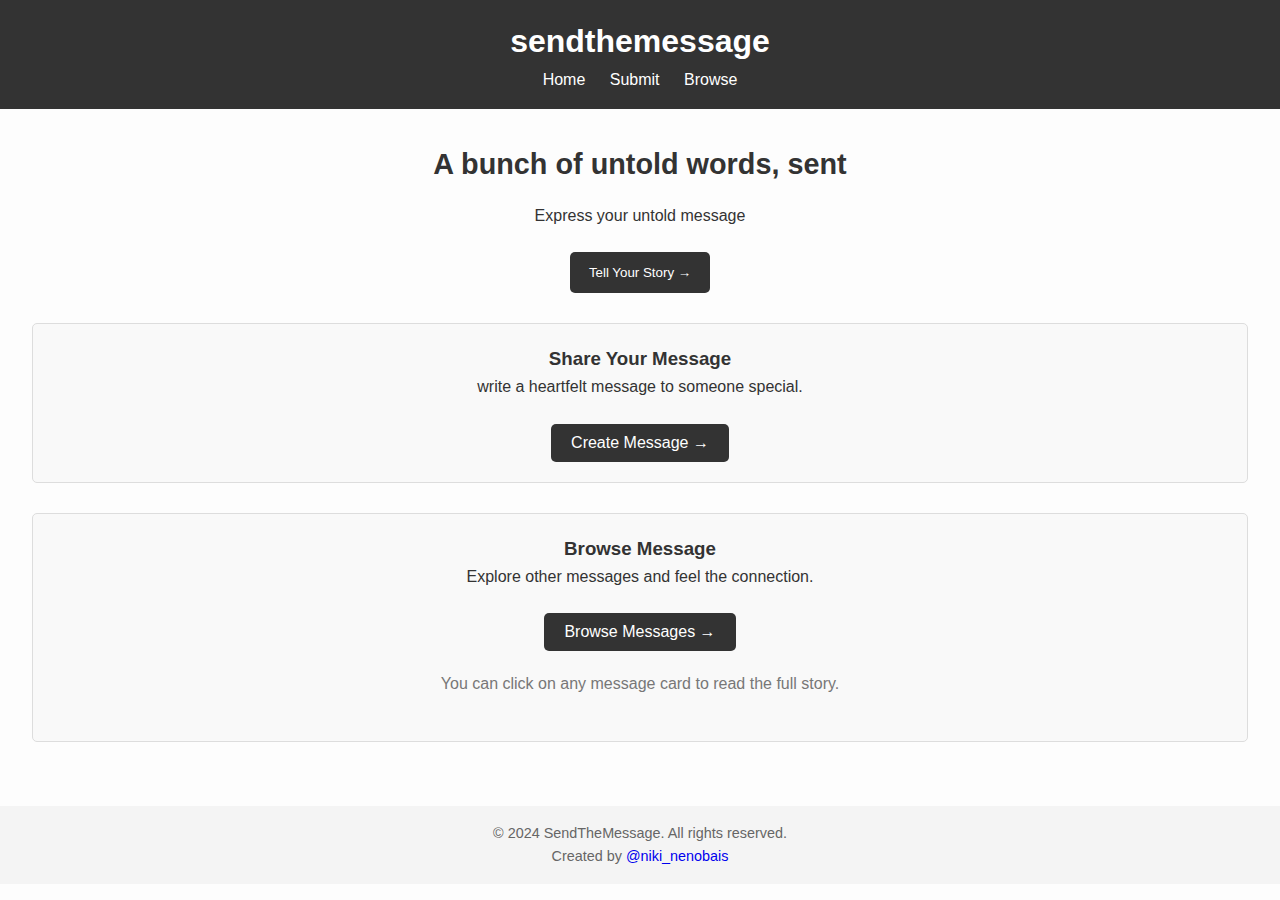
<file: index.html>
<!DOCTYPE html>
<html lang="id">
<head>
    <meta charset="UTF-8">
    <meta name="viewport" content="width=device-width, initial-scale=1.0">
    <title>Send The Message</title>
    <link rel="stylesheet" href="style.css">
    <script>
        // Fungsi navigateTo untuk mengarahkan ke halaman yang sesuai
        function navigateTo(page) {
            console.log('navigateTo function called with page:', page);  // Debugging log

            if (page === 'form') {
                console.log('Redirecting to submit.html');  // Debugging log
                window.location.href = "submit.html";
            } else if (page === 'browse') {
                console.log('Redirecting to browse.html');  // Debugging log
                window.location.href = "browse.html";
            }
        }
    </script>
</head>
<body>
    <header class="header">
        <h1>sendthemessage</h1>
        <nav>
            <a href="index.html">Home</a>
            <a href="submit.html">Submit</a>
            <a href="browse.html">Browse</a>
        </nav>
    </header>

    <main class="main-content">
        <section class="intro">
            <h2>A bunch of untold words, sent </h2>
            <p>Express your untold message</p>
            <button onclick="navigateTo('form')">Tell Your Story →</button>
        </section>
        
        <!-- Box untuk Share Your Message -->
        <section class="message-box">
            <h3>Share Your Message</h3>
            <p>write a heartfelt message to someone special.</p>
            <button onclick="navigateTo('form')">Create Message →</button>
        </section>

        <!-- Box untuk Browse Message -->
        <section class="message-box">
            <h3>Browse Message</h3>
            <p>Explore other messages and feel the connection.</p>
            <button onclick="navigateTo('browse')">Browse Messages →</button>
            
            <!-- Detail Message di bawah Browse Message -->
            <div class="detail-message">
                <p>You can click on any message card to read the full story.</p>
            </div>
        </section>
    </main>

    <footer class="footer">
        <p>© 2024 SendTheMessage. All rights reserved.</p>
        <p>Created by <a href="https://instagram.com/niki_nenobais" target="_blank">@niki_nenobais</a></p>
    </footer>
</body>
</html>
</file>
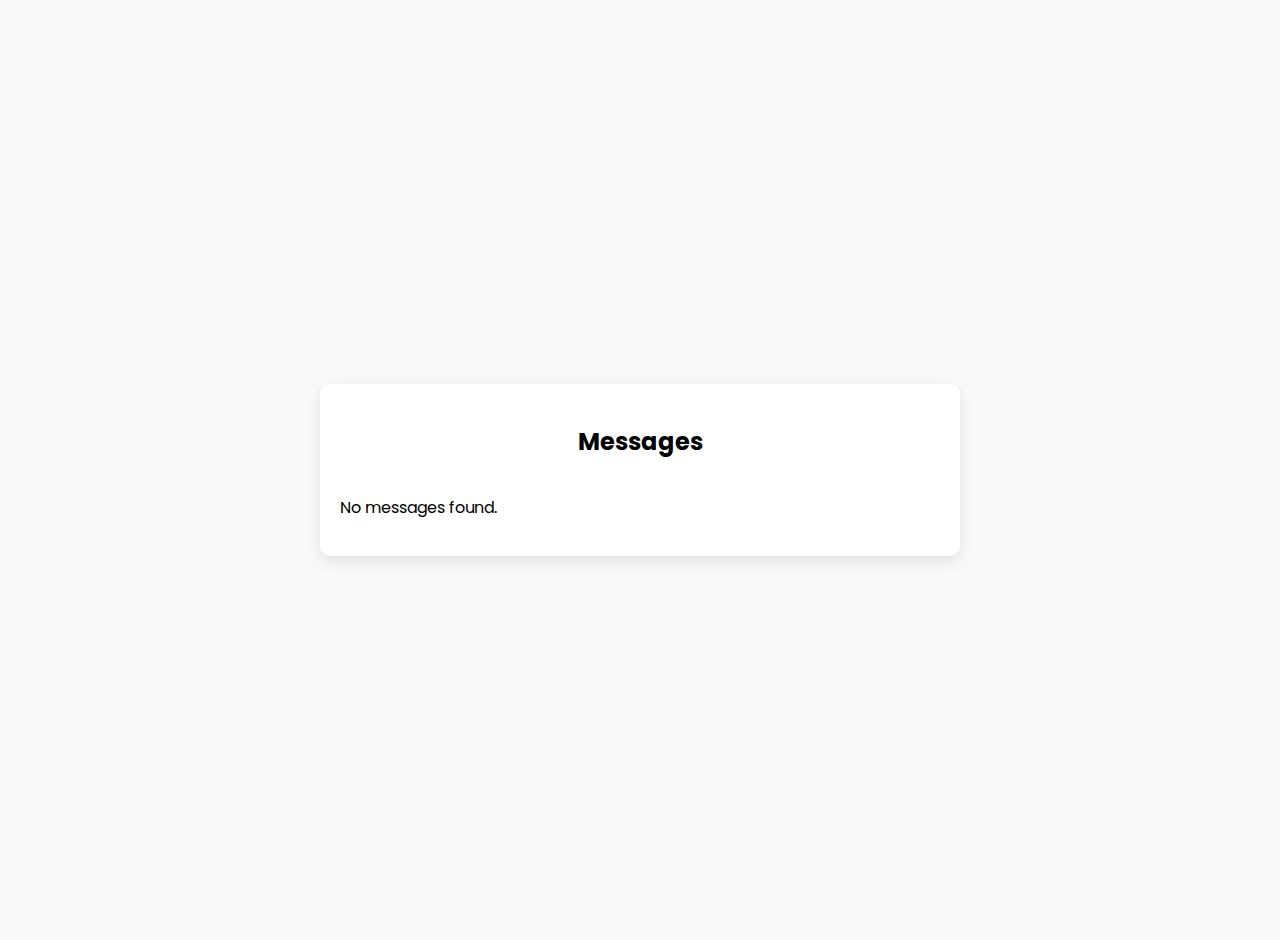
<file: browse.html>
<!DOCTYPE html>
<html lang="id">
<head>
    <meta charset="UTF-8">
    <meta name="viewport" content="width=device-width, initial-scale=1.0">
    <title>Browse Messages</title>
    <link href="https://fonts.googleapis.com/css2?family=Dancing+Script&family=Poppins&display=swap" rel="stylesheet">
    <style>
        /* Global Styles */
        body {
            font-family: 'Poppins', sans-serif;
            background: #f9f9f9;
            display: flex;
            justify-content: center;
            align-items: center;
            height: 100vh;
            padding: 20px;
            margin: 0;
        }

        .container {
            background: white;
            padding: 20px;
            border-radius: 10px;
            box-shadow: 0 5px 15px rgba(0, 0, 0, 0.1);
            width: 100%;
            max-width: 600px;
        }

        h2 {
            margin-bottom: 20px;
            text-align: center;
        }

        .message {
            padding: 15px;
            margin-bottom: 15px;
            border: 1px solid #ccc;
            border-radius: 5px;
            cursor: pointer;
            transition: background-color 0.3s ease;
            position: relative;
        }

        .message:hover {
            background-color: #f0f0f0;
        }

        .recipient {
            font-family: 'Poppins', sans-serif;
            font-weight: bold;
            font-size: 1rem;
            color: #333;
            margin-bottom: 10px;
        }

        .message-text {
            font-family: 'Dancing Script', cursive;
            font-size: 1.2rem;
            margin: 0;
        }

        .message small {
            font-family: 'Poppins', sans-serif;
            color: #777;
            font-size: 0.9rem;
            display: block;
            margin-top: 10px;
        }

        .message-list {
            max-height: 500px;
            overflow-y: auto;
        }

        .full-message {
            display: none;
            position: fixed;
            top: 0;
            left: 0;
            width: 100%;
            height: 100%;
            background: rgba(0,0,0,0.7);
            z-index: 1000;
            justify-content: center;
            align-items: center;
        }

        .full-message-content {
            background: white;
            padding: 30px;
            border-radius: 10px;
            max-width: 500px;
            width: 90%;
            max-height: 80vh;
            overflow-y: auto;
            position: relative;
        }

        .close-btn {
            position: absolute;
            top: 10px;
            right: 10px;
            background: none;
            border: none;
            font-size: 24px;
            cursor: pointer;
        }
    </style>
</head>
<body>
    <div class="container">
        <h2>Messages</h2>
        <div id="messagesList" class="message-list">
            <!-- Pesan akan dimuat di sini -->
        </div>
    </div>

    <div id="fullMessageView" class="full-message">
        <div class="full-message-content">
            <button class="close-btn" onclick="closeFullMessage()">×</button>
            <div id="fullMessageContent"></div>
        </div>
    </div>

    <script>
        // Mengambil pesan dari localStorage
        const messages = JSON.parse(localStorage.getItem('stories')) || [];
        const messagesList = document.getElementById('messagesList');
        const fullMessageView = document.getElementById('fullMessageView');
        const fullMessageContent = document.getElementById('fullMessageContent');

        if (messages.length === 0) {
            messagesList.innerHTML = '<p>No messages found.</p>';
        } else {
            messages.forEach((msg, index) => {
                const messageDiv = document.createElement('div');
                messageDiv.classList.add('message');
                messageDiv.innerHTML = `
                    <div class="recipient">To: ${msg.recipientName}</div>
                    <p class="message-text">${limitText(msg.message)}</p>
                    <small>${new Date(msg.timestamp).toLocaleString()}</small>
                `;

                // Menambahkan event listener untuk membuka pesan penuh saat diklik
                messageDiv.addEventListener('click', () => {
                    openFullMessage(index);
                });

                messagesList.appendChild(messageDiv);
            });
        }

        function limitText(text, maxLength = 50) {
            return text.length > maxLength ? text.substring(0, maxLength) + '...' : text;
        }

        function openFullMessage(index) {
            const msg = messages[index];
            fullMessageContent.innerHTML = `
                <h2 style="font-family: 'Poppins', sans-serif;">To: ${msg.recipientName}</h2>
                <p style="font-family: 'Dancing Script', cursive; font-size: 1.5rem;">${msg.message}</p>
                <small style="font-family: 'Poppins', sans-serif;">${new Date(msg.timestamp).toLocaleString()}</small>
            `;
            fullMessageView.style.display = 'flex';

            // Tambahkan event listener untuk tombol Escape
            document.addEventListener('keydown', escapeHandler);

            // Tambahkan event listener untuk menutup saat mengklik di luar area pesan
            fullMessageView.addEventListener('click', outsideClickHandler);
        }

        function escapeHandler(event) {
            if (event.key === 'Escape') {
                closeFullMessage();
            }
        }

        function outsideClickHandler(event) {
            // Pastikan klik terjadi di area fullMessageView, bukan di fullMessageContent
            if (event.target === fullMessageView) {
                closeFullMessage();
            }
        }

        function closeFullMessage() {
            fullMessageView.style.display = 'none';

            // Hapus event listener yang sebelumnya ditambahkan
            document.removeEventListener('keydown', escapeHandler);
            fullMessageView.removeEventListener('click', outsideClickHandler);
        }
    </script>
</body>
</html>
</file>
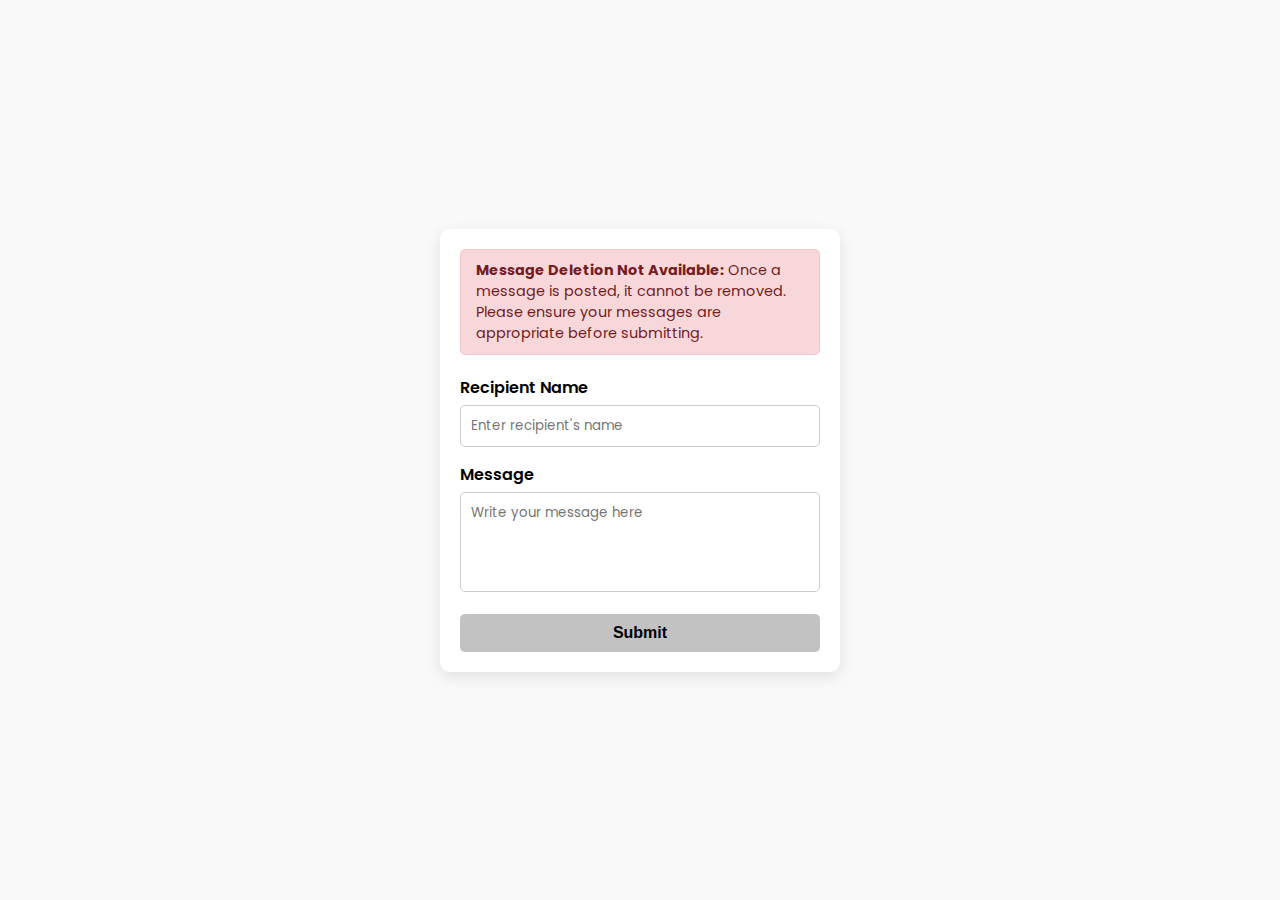
<file: submit.html>
<!DOCTYPE html>
<html lang="id">
<head>
    <meta charset="UTF-8">
    <meta name="viewport" content="width=device-width, initial-scale=1.0">
    <title>Tell Your Story</title>
    <link href="https://fonts.googleapis.com/css2?family=Poppins:wght@300;400;600&display=swap" rel="stylesheet">
    <style>
        * {
            margin: 0;
            padding: 0;
            box-sizing: border-box;
        }
        body {
            font-family: 'Poppins', sans-serif;
            background: #f9f9f9;
            display: flex;
            justify-content: center;
            align-items: center;
            height: 100vh;
            padding: 20px;
        }
        .container {
            background: white;
            padding: 20px;
            border-radius: 10px;
            box-shadow: 0 5px 15px rgba(0, 0, 0, 0.1);
            width: 100%;
            max-width: 400px;
        }
        .alert {
            background-color: #f8d7da;
            color: #721c24;
            padding: 10px 15px;
            border: 1px solid #f5c6cb;
            border-radius: 5px;
            margin-bottom: 20px;
            font-size: 0.9em;
        }
        .form-group {
            margin-bottom: 15px;
        }
        .form-group label {
            display: block;
            font-weight: 600;
            margin-bottom: 5px;
        }
        .form-group input, .form-group textarea {
            width: 100%;
            padding: 10px;
            border: 1px solid #ccc;
            border-radius: 5px;
            font-family: 'Poppins', sans-serif;
        }
        .form-group textarea {
            resize: none;
            height: 100px;
        }
        button {
            background-color: #9999;
            color: black;
            border: none;
            padding: 10px 15px;
            border-radius: 5px;
            cursor: pointer;
            width: 100%;
            font-size: 1em;
            font-weight: 600;
        }
        button:hover {
            background-color: #black;
        }
    </style>
</head>
<body>
    <div class="container">
        <div class="alert">
            <strong>Message Deletion Not Available:</strong> Once a message is posted, it cannot be removed. Please ensure your messages are appropriate before submitting.
        </div>
        <form id="storyForm">
            <div class="form-group">
                <label for="recipientName">Recipient Name</label>
                <input type="text" id="recipientName" placeholder="Enter recipient's name" required>
            </div>
            <div class="form-group">
                <label for="message">Message</label>
                <textarea id="message" placeholder="Write your message here" required></textarea>
            </div>
            <button type="submit">Submit</button>
        </form>
    </div>

    <script>
        document.getElementById('storyForm').addEventListener('submit', function (e) {
            e.preventDefault();
            
            const recipientName = document.getElementById('recipientName').value.trim();
            const message = document.getElementById('message').value.trim();

            if (!recipientName || !message) {
                alert('Please fill in all fields!');
                return;
            }

            // Simpan data ke local storage (simulasi)
            const stories = JSON.parse(localStorage.getItem('stories') || '[]');
            stories.push({ recipientName, message, timestamp: new Date().toISOString() });
            localStorage.setItem('stories', JSON.stringify(stories));

            alert('Your story has been submitted successfully!');
            this.reset(); // Reset form setelah submit
        });
    </script>
</body>
</html>
</file>
<file: style.css>
/* Reset */
* {
    margin: 0;
    padding: 0;
    box-sizing: border-box;
}

body {
    font-family: 'Arial', sans-serif;
    line-height: 1.6;
    background: #fdfdfd;
    color: #333;
}

/* Header */
.header {
    background: #333;
    color: #fff;
    padding: 1rem;
    text-align: center;
}

.header nav a {
    color: #fff;
    text-decoration: none;
    margin: 0 10px;
}

/* Main Content */
.main-content {
    padding: 2rem;
    text-align: center;
}

.main-content h2 {
    font-size: 1.8rem;
    margin-bottom: 1rem;
}

.main-content p {
    font-size: 1rem;
    margin-bottom: 1.5rem;
}

button {
    background: #333;
    color: #fff;
    padding: 0.8rem 1.2rem;
    border: none;
    border-radius: 5px;
    cursor: pointer;
}

button:hover {
    background: #555;
}

/* Box Styling */
.message-box {
    border: 1px solid #ddd; /* Garis tipis */
    padding: 20px; /* Jarak di dalam box */
    margin-top: 30px; /* Jarak antar section */
    border-radius: 5px; /* Sudut kotak melengkung */
    background-color: #f9f9f9; /* Warna latar belakang kotak */
}

.message-box h3 {
    margin-top: 0; /* Menghilangkan margin atas */
}

.message-box button {
    padding: 10px 20px;
    background-color: #black; /* Warna tombol */
    color: white;
    border: none;
    border-radius: 5px;
    cursor: pointer;
    font-size: 16px;
}

.message-box button:hover {
    background-color: #black; /* Warna tombol saat hover */
}

/* Detail Message */
.detail-message {
    margin-top: 20px; /* Jarak antara Browse Message dan detail */
    font-size: 1rem;
    color: #777;
}

/* Footer */
.footer {
    background: #f4f4f4;
    padding: 1rem;
    text-align: center;
    margin-top: 2rem;
    font-size: 0.9rem;
    color: #666;
}

.footer a {
    color: #white;
    text-decoration: none;
}
</file>
